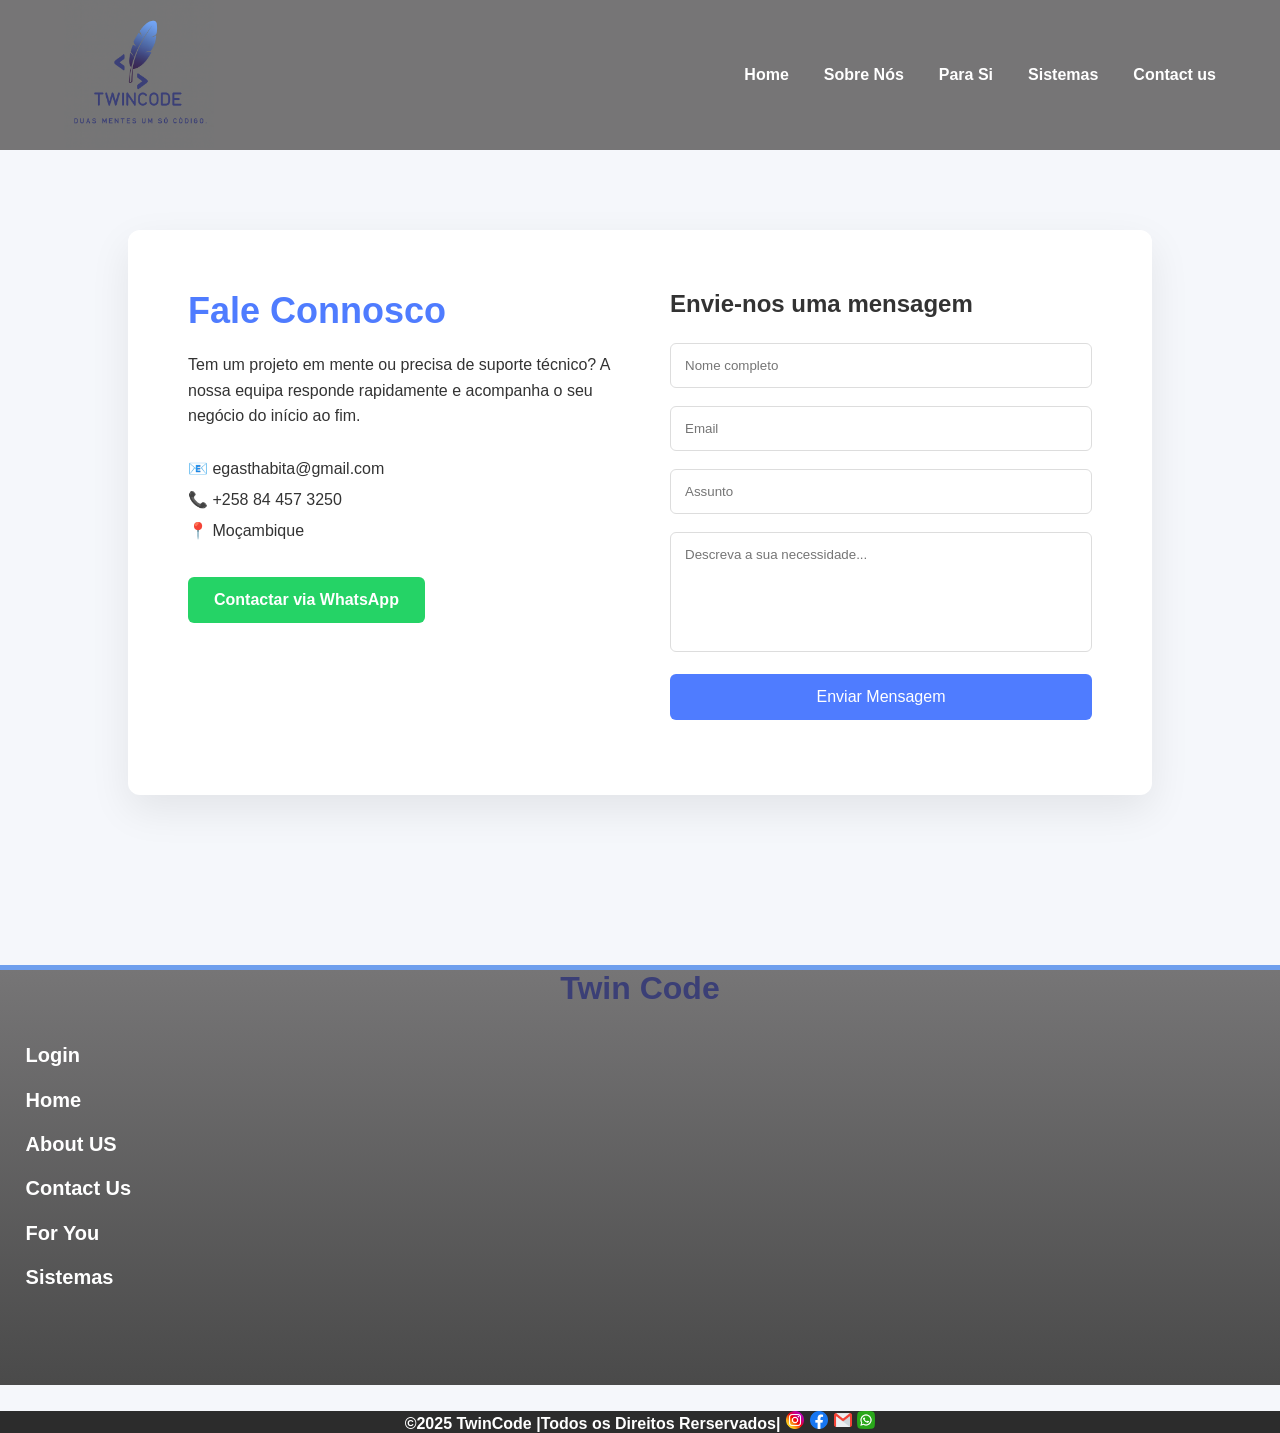
<file: contato.html>
<!doctype html>
<html lang="pt">
  <head>
    <meta charset="UTF-8" />
    <title>TwinCode | Contacto</title>
    <meta name="viewport" content="width=device-width, initial-scale=1.0" />
    <link rel="stylesheet" href="contacto.css" />
    <link rel="stylesheet" href="CSS/Estilo.css" />
    <link rel="stylesheet" href="CSS/Responsiviadade.css" />
  </head>
  <body>
    <nav class="nav_bar">
      <div class="logo">
        <img class="img" src="Logo_twinCode.png" alt="" />
      </div>

      <div class="menu">
        <a href="index.html">Home</a>
        <a href="sobre.html">Sobre Nós</a>
        <a href="foryou.html">Para Si</a>
        <a href="Sistemas.html">Sistemas</a>
        <a id="botao" href="contato.html">Contact us</a>
      </div>
    </nav>

    <section class="contact-section">
      <div class="contact-container">
        <!-- Texto -->
        <div class="contact-info">
          <h1>Fale Connosco</h1>
          <p>
            Tem um projeto em mente ou precisa de suporte técnico? A nossa
            equipa responde rapidamente e acompanha o seu negócio do início ao
            fim.
          </p>

          <div class="contact-details">
            <span>📧 egasthabita@gmail.com</span>
            <span>📞 +258 84 457 3250</span>
            <span>📍 Moçambique</span>
          </div>

          <a
            href="https://wa.me/258844573250"
            target="_blank"
            class="whatsapp-btn"
          >
            Contactar via WhatsApp
          </a>
        </div>

        <!-- Formulário -->
        <form class="contact-form" id="contactForm">
          <h2>Envie-nos uma mensagem</h2>

          <input type="text" placeholder="Nome completo" required />
          <input type="email" placeholder="Email" required />
          <input type="text" placeholder="Assunto" />

          <textarea
            placeholder="Descreva a sua necessidade..."
            required
          ></textarea>

          <button type="submit">Enviar Mensagem</button>
          <p class="form-feedback" id="formFeedback"></p>
        </form>
      </div>
    </section>

    <script>
      document.addEventListener("DOMContentLoaded", function () {
        const form = document.getElementById("contactForm");
        if (!form) return alert("Formulário não encontrado!");

        form.addEventListener("submit", function (e) {
          e.preventDefault(); // evita reload

          const formData = new FormData(form);

          // ALTERA AQUI o caminho do PHP conforme a tua pasta
          fetch("/meu_site/Global_Estudo/Back_end/send.php", {
            method: "POST",
            body: formData,
          })
            .then((res) => res.json())
            .then((data) => {
              if (data.success) {
                alert("Mensagem enviada com sucesso!");
                form.reset();
              } else {
                alert("Erro: " + data.error);
              }
            })
            .catch((err) => {
              console.error(err);
              alert("Erro ao enviar a mensagem");
            });
        });
      });
    </script>
    <footer>
      <h1 class="hh1">Twin Code</h1>
      <div class="min">
        <a class="min2" href="Login.html">Login</a>
        <a class="min2" href="index.html">Home</a>
        <a class="min2" href="sobre.html">About US</a>
        <a class="min2" href="contato.html">Contact Us</a>
        <a class="min2" href="foryou.html">For You</a>
        <a class="min2" href="Sistemas.html">Sistemas</a>
      </div>
     <br><br> <div class="min3">
        <b style="color: white"
          >©2025 TwinCode |Todos os Direitos Rerservados|</b
        >
        <a href="#" class="down"
          ><img style="width: 18px; height: 18px" src="social.png" alt=""
        /></a>
        <a href="#" class="down"
          ><img style="width: 18px; height: 18px" src="facebook.png" alt=""
        /></a>
        <a href="#" class="down"
          ><img style="width: 18px; height: 18px" src="gmail.png" alt=""
        /></a>
        <a href="https://wa.link/6ehvsl" class="down">
          <img style="width: 18px; height: 18px" src="whatsapp.png" alt=""
        /></a>
      </div>
    </footer>
  </body>
</html>
</file>
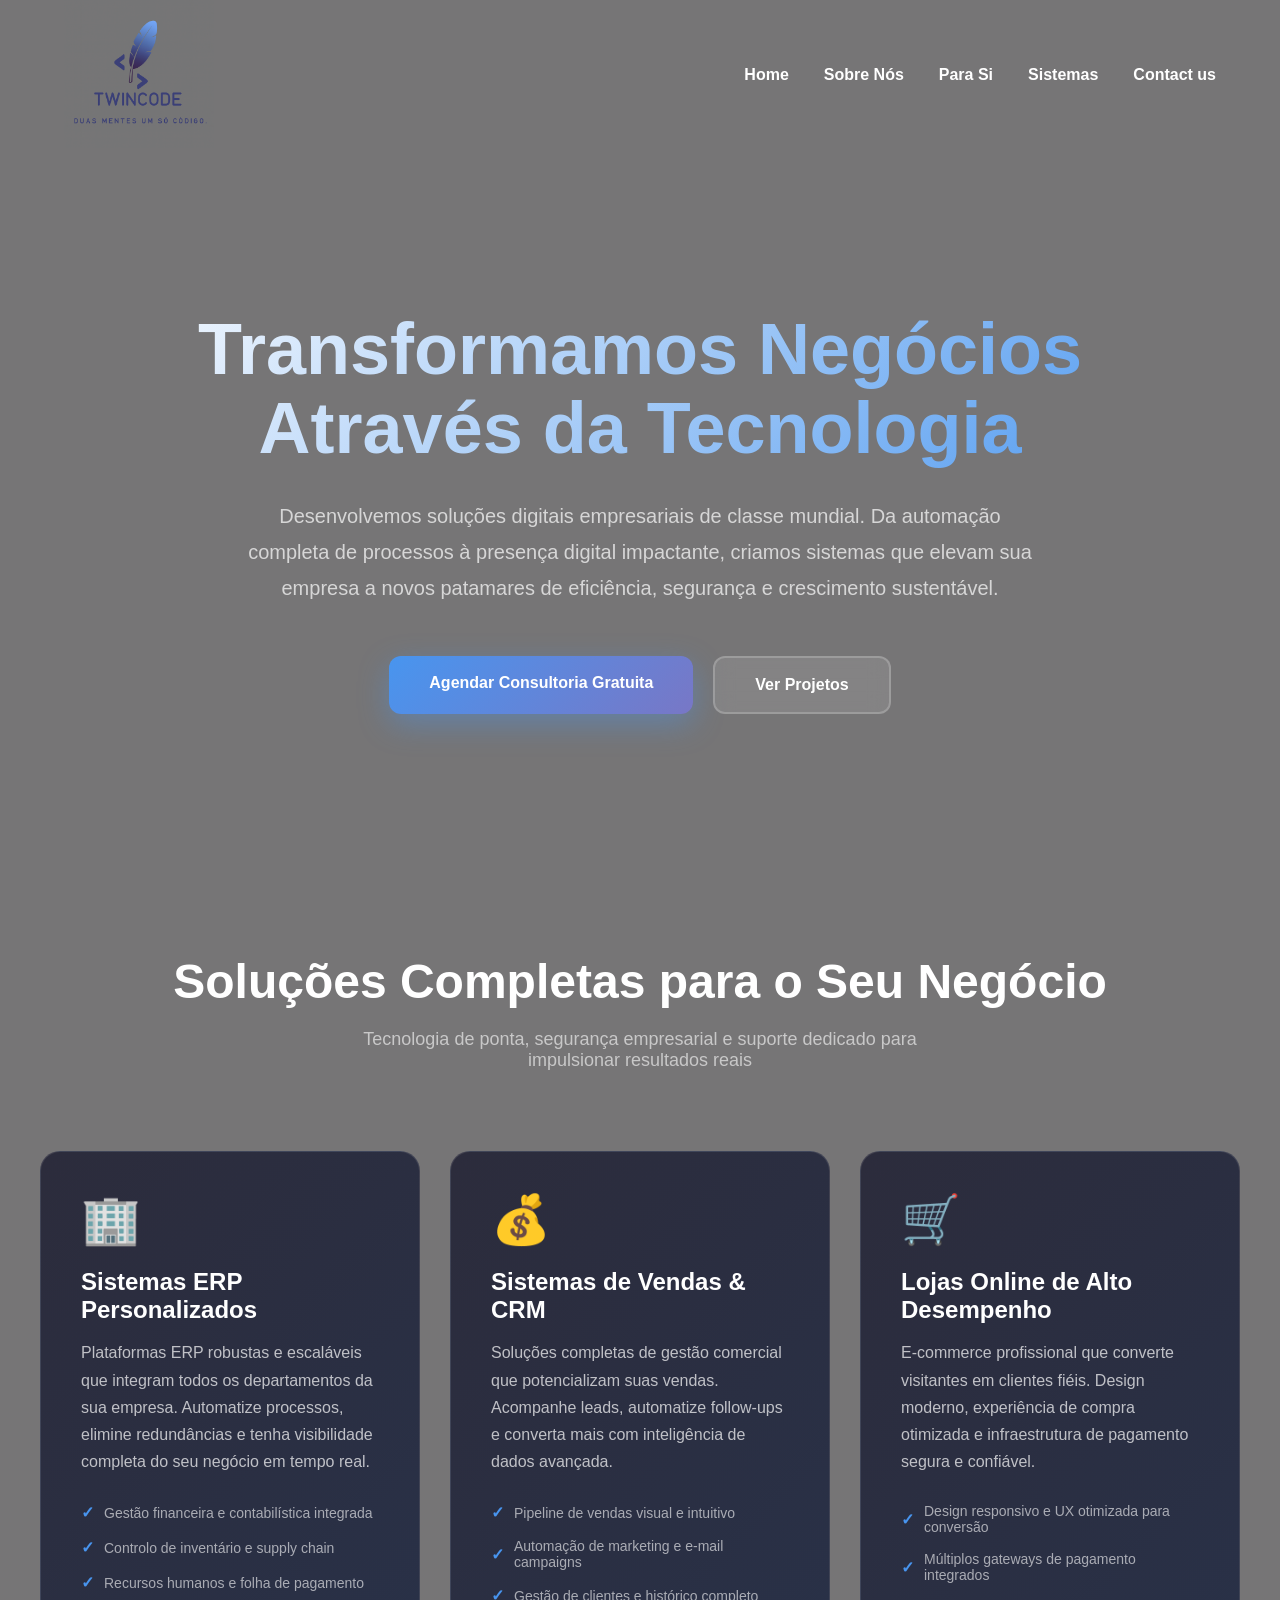
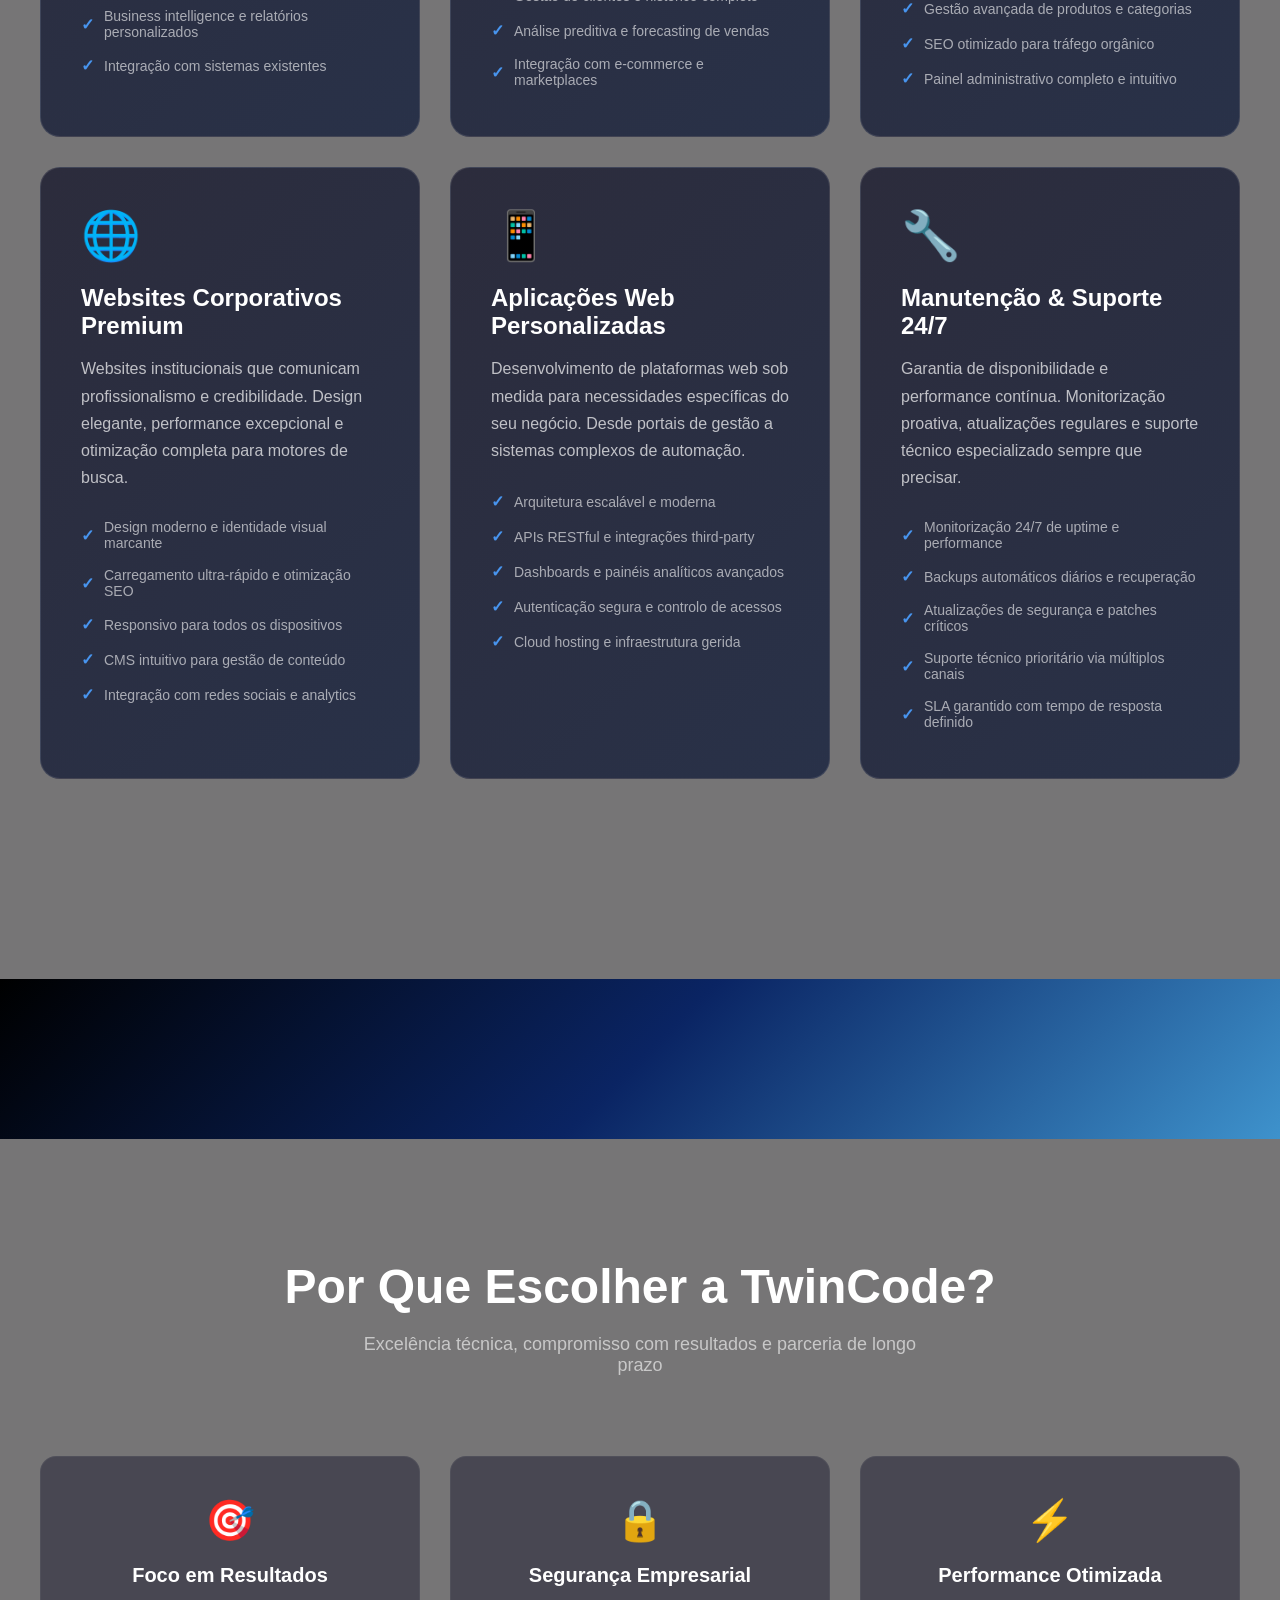
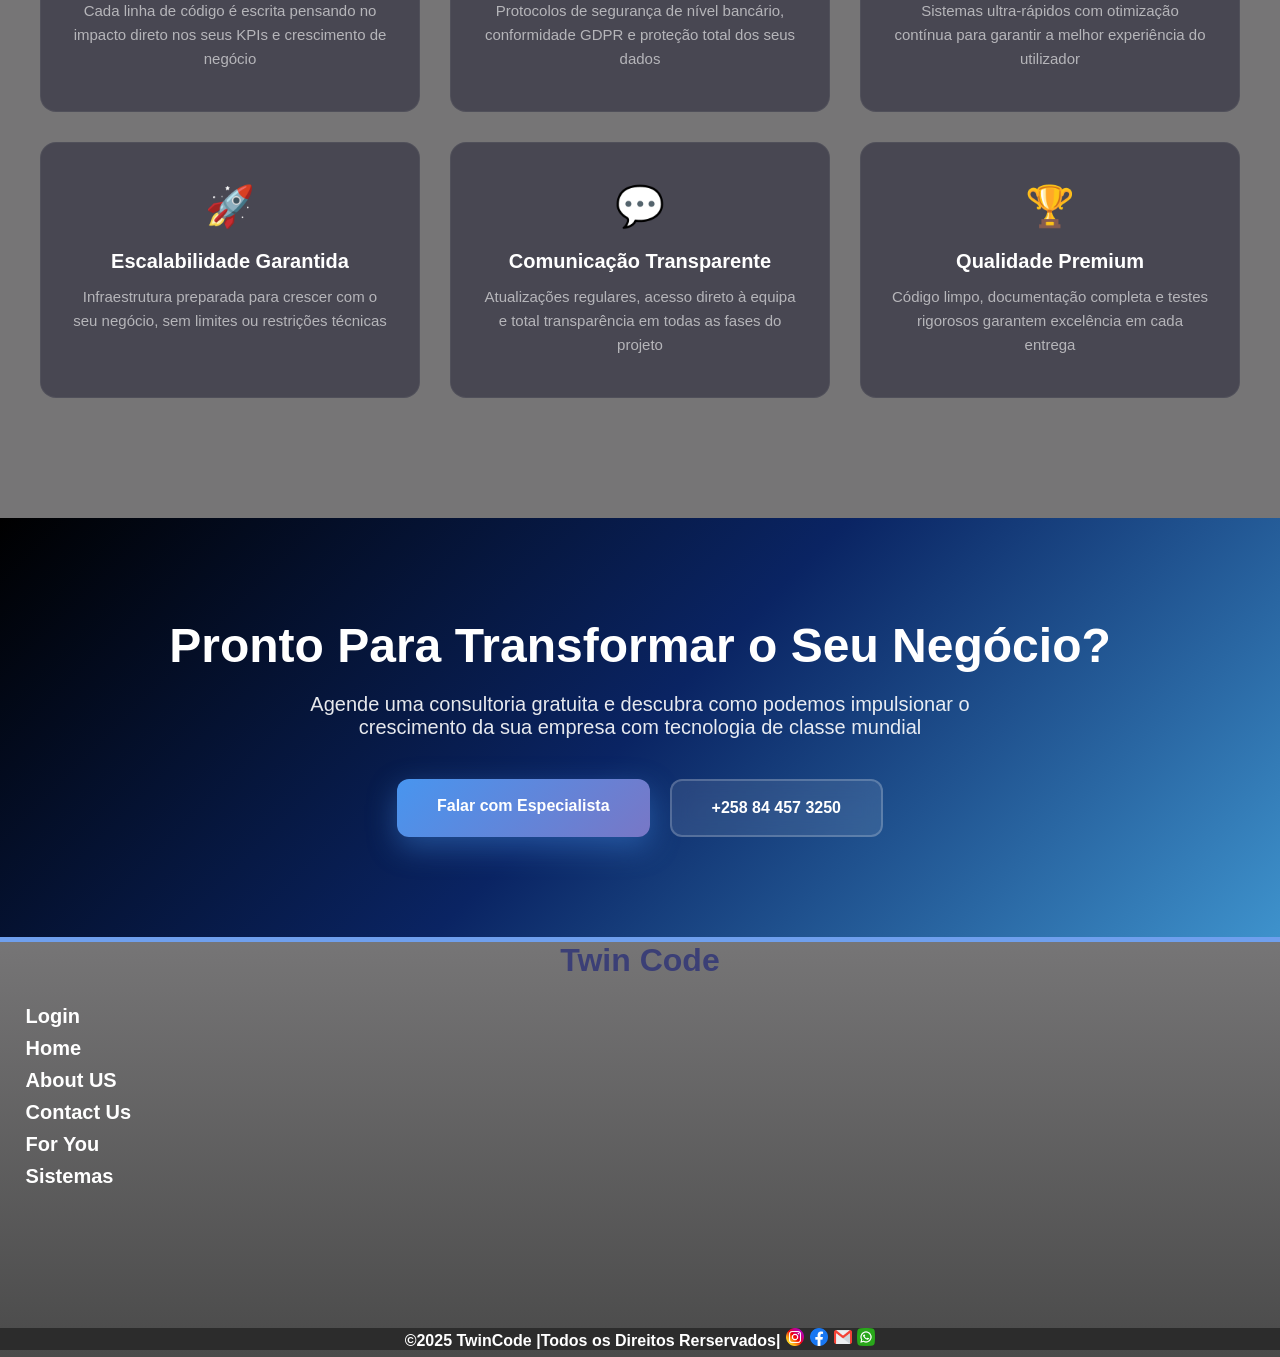
<file: foryou.html>
<!DOCTYPE html>
<html lang="en">
<head>
    <meta charset="UTF-8">
    <meta name="viewport" content="width=device-width, initial-scale=1.0">
     <link rel="stylesheet" href="CSS/Estilo.css" />
    <link rel="stylesheet" href="CSS/Responsiviadade.css" />
    <title>Pagina Oficiel da TwinCode </title>
</head>
<body>
    <nav  class="nav_bar">
        <div class="logo">
             <img  class="img"    src="Logo_twinCode.png"  alt="">
        </div>

        <div class="menu">
            <a href="index.html">Home</a>
            <a href="sobre.html">Sobre Nós</a>
            <a href="foryou.html">Para Si</a>
            <a href="Sistemas.html">Sistemas</a>
            <a  id="botao" href="contato.html">Contact us</a>
        </div>
        
    </nav>




    <section>


     <div id="iv-hero-background">
        <div id="iv-container">
            <header id="iv-header">
                
                </nav>
            </header>


        

            <div id="iv-hero-content">
                
                <h1 id="iv-hero-title">Transformamos Negócios<br>Através da Tecnologia</h1>
                <p id="iv-hero-description">
                    Desenvolvemos soluções digitais empresariais de classe mundial. Da automação completa 
                    de processos à presença digital impactante, criamos sistemas que elevam sua empresa 
                    a novos patamares de eficiência, segurança e crescimento sustentável.
                </p>
                <div id="iv-cta-buttons">
                    <a href="#iv-cta-section" class="iv-btn-primary">Agendar Consultoria Gratuita</a>
                    <a href="#portfolio" class="iv-btn-secondary">Ver Projetos</a>
                </div>
            </div>
        </div>
    </div>

    <section id="iv-services-section">
        <div id="iv-container">
            <div class="iv-section-header">
                <h2 class="iv-section-title" style="color:white;">Soluções Completas para o Seu Negócio</h2>
                <p class="iv-section-subtitle">
                    Tecnologia de ponta, segurança empresarial e suporte dedicado para impulsionar resultados reais
                </p>
            </div>

            <div id="iv-services-grid">
                <div class="iv-service-card">
                    <span class="iv-service-icon">🏢</span>
                    <h3 class="iv-service-title">Sistemas ERP Personalizados</h3>
                    <p class="iv-service-description">
                        Plataformas ERP robustas e escaláveis que integram todos os departamentos da sua empresa. 
                        Automatize processos, elimine redundâncias e tenha visibilidade completa do seu negócio em tempo real.
                    </p>
                    <ul class="iv-service-features">
                        <li>Gestão financeira e contabilística integrada</li>
                        <li>Controlo de inventário e supply chain</li>
                        <li>Recursos humanos e folha de pagamento</li>
                        <li>Business intelligence e relatórios personalizados</li>
                        <li>Integração com sistemas existentes</li>
                    </ul>
                </div>

                <div class="iv-service-card">
                    <span class="iv-service-icon">💰</span>
                    <h3 class="iv-service-title">Sistemas de Vendas & CRM</h3>
                    <p class="iv-service-description">
                        Soluções completas de gestão comercial que potencializam suas vendas. Acompanhe leads, 
                        automatize follow-ups e converta mais com inteligência de dados avançada.
                    </p>
                    <ul class="iv-service-features">
                        <li>Pipeline de vendas visual e intuitivo</li>
                        <li>Automação de marketing e e-mail campaigns</li>
                        <li>Gestão de clientes e histórico completo</li>
                        <li>Análise preditiva e forecasting de vendas</li>
                        <li>Integração com e-commerce e marketplaces</li>
                    </ul>
                </div>

                <div class="iv-service-card">
                    <span class="iv-service-icon">🛒</span>
                    <h3 class="iv-service-title">Lojas Online de Alto Desempenho</h3>
                    <p class="iv-service-description">
                        E-commerce profissional que converte visitantes em clientes fiéis. Design moderno, 
                        experiência de compra otimizada e infraestrutura de pagamento segura e confiável.
                    </p>
                    <ul class="iv-service-features">
                        <li>Design responsivo e UX otimizada para conversão</li>
                        <li>Múltiplos gateways de pagamento integrados</li>
                        <li>Gestão avançada de produtos e categorias</li>
                        <li>SEO otimizado para tráfego orgânico</li>
                        <li>Painel administrativo completo e intuitivo</li>
                    </ul>
                </div>

                <div class="iv-service-card">
                    <span class="iv-service-icon">🌐</span>
                    <h3 class="iv-service-title">Websites Corporativos Premium</h3>
                    <p class="iv-service-description">
                        Websites institucionais que comunicam profissionalismo e credibilidade. Design elegante, 
                        performance excepcional e otimização completa para motores de busca.
                    </p>
                    <ul class="iv-service-features">
                        <li>Design moderno e identidade visual marcante</li>
                        <li>Carregamento ultra-rápido e otimização SEO</li>
                        <li>Responsivo para todos os dispositivos</li>
                        <li>CMS intuitivo para gestão de conteúdo</li>
                        <li>Integração com redes sociais e analytics</li>
                    </ul>
                </div>

                <div class="iv-service-card">
                    <span class="iv-service-icon">📱</span>
                    <h3 class="iv-service-title">Aplicações Web Personalizadas</h3>
                    <p class="iv-service-description">
                        Desenvolvimento de plataformas web sob medida para necessidades específicas do seu negócio. 
                        Desde portais de gestão a sistemas complexos de automação.
                    </p>
                    <ul class="iv-service-features">
                        <li>Arquitetura escalável e moderna</li>
                        <li>APIs RESTful e integrações third-party</li>
                        <li>Dashboards e painéis analíticos avançados</li>
                        <li>Autenticação segura e controlo de acessos</li>
                        <li>Cloud hosting e infraestrutura gerida</li>
                    </ul>
                </div>

                <div class="iv-service-card">
                    <span class="iv-service-icon">🔧</span>
                    <h3 class="iv-service-title">Manutenção & Suporte 24/7</h3>
                    <p class="iv-service-description">
                        Garantia de disponibilidade e performance contínua. Monitorização proativa, atualizações 
                        regulares e suporte técnico especializado sempre que precisar.
                    </p>
                    <ul class="iv-service-features">
                        <li>Monitorização 24/7 de uptime e performance</li>
                        <li>Backups automáticos diários e recuperação</li>
                        <li>Atualizações de segurança e patches críticos</li>
                        <li>Suporte técnico prioritário via múltiplos canais</li>
                        <li>SLA garantido com tempo de resposta definido</li>
                    </ul>
                </div>
            </div>
        </div>
    </section>

    <section id="iv-stats-section">
        
    </section>

    <section id="iv-why-us-section">
        <div id="iv-container">
            <div class="iv-section-header">
                <h2 class="iv-section-title" style="color:white">Por Que Escolher a TwinCode?</h2>
                <p class="iv-section-subtitle">
                    Excelência técnica, compromisso com resultados e parceria de longo prazo
                </p>
            </div>

            <div id="iv-benefits-grid">
                <div class="iv-benefit-card">
                    <div class="iv-benefit-icon">🎯</div>
                    <h3 class="iv-benefit-title">Foco em Resultados</h3>
                    <p class="iv-benefit-text">
                        Cada linha de código é escrita pensando no impacto direto nos seus KPIs e crescimento de negócio
                    </p>
                </div>

                <div class="iv-benefit-card">
                    <div class="iv-benefit-icon">🔒</div>
                    <h3 class="iv-benefit-title">Segurança Empresarial</h3>
                    <p class="iv-benefit-text">
                        Protocolos de segurança de nível bancário, conformidade GDPR e proteção total dos seus dados
                    </p>
                </div>

                <div class="iv-benefit-card">
                    <div class="iv-benefit-icon">⚡</div>
                    <h3 class="iv-benefit-title">Performance Otimizada</h3>
                    <p class="iv-benefit-text">
                        Sistemas ultra-rápidos com otimização contínua para garantir a melhor experiência do utilizador
                    </p>
                </div>

                <div class="iv-benefit-card">
                    <div class="iv-benefit-icon">🚀</div>
                    <h3 class="iv-benefit-title">Escalabilidade Garantida</h3>
                    <p class="iv-benefit-text">
                        Infraestrutura preparada para crescer com o seu negócio, sem limites ou restrições técnicas
                    </p>
                </div>

                <div class="iv-benefit-card">
                    <div class="iv-benefit-icon">💬</div>
                    <h3 class="iv-benefit-title">Comunicação Transparente</h3>
                    <p class="iv-benefit-text">
                        Atualizações regulares, acesso direto à equipa e total transparência em todas as fases do projeto
                    </p>
                </div>

                <div class="iv-benefit-card">
                    <div class="iv-benefit-icon">🏆</div>
                    <h3 class="iv-benefit-title">Qualidade Premium</h3>
                    <p class="iv-benefit-text">
                        Código limpo, documentação completa e testes rigorosos garantem excelência em cada entrega
                    </p>
                </div>
            </div>
        </div>
    </section>


 <section id="iv-cta-section">
        <div id="iv-container">
            <h2 id="iv-cta-title">Pronto Para Transformar o Seu Negócio?</h2>
            <p id="iv-cta-text">
                Agende uma consultoria gratuita e descubra como podemos impulsionar o crescimento 
                da sua empresa com tecnologia de classe mundial
            </p>
            <div id="iv-cta-buttons">
                <a href="mailto:contato@twincode.com" class="iv-btn-primary">Falar com Especialista</a>
                <a href="tel:+258844573250" class="iv-btn-secondary">+258 84 457 3250</a>
            </div>
        </div>
    </section>




    </section>


    <footer class="footer">
       <h1 class="hh1">Twin Code</h1>
        <div class="min">
           <a class="min2" href="Login.html">Login</a> 
            <a class="min2" href="index.html">Home</a>
            <a class="min2" href="sobre.html">About US</a>
            <a class="min2" href="contato.html">Contact Us</a>
            <a class="min2" href="foryou.html">For You</a>
            <a class="min2" href="Sistemas.html">Sistemas</a>
        </div>
        <br><br><br><div class="min3">
              <b style="color: white;">©2025 TwinCode  |Todos os Direitos Rerservados|</b>
              <a href="#" class="down"><img  style="width: 18px;height: 18px;"  src="social.png" alt=""></a>
             <a href="#" class="down"><img  style="width: 18px;height: 18px;"  src="facebook.png" alt=""></a> 
             <a href="#" class="down"><img  style="width: 18px;height: 18px;"  src="gmail.png"  alt=""></a> 
          <a href="https://wa.link/6ehvsl"  class="down"> <img  style="width: 18px;height: 18px;"  src="whatsapp.png" alt=""></a>
        </div>
    </footer>
</body>
</html>
</file>
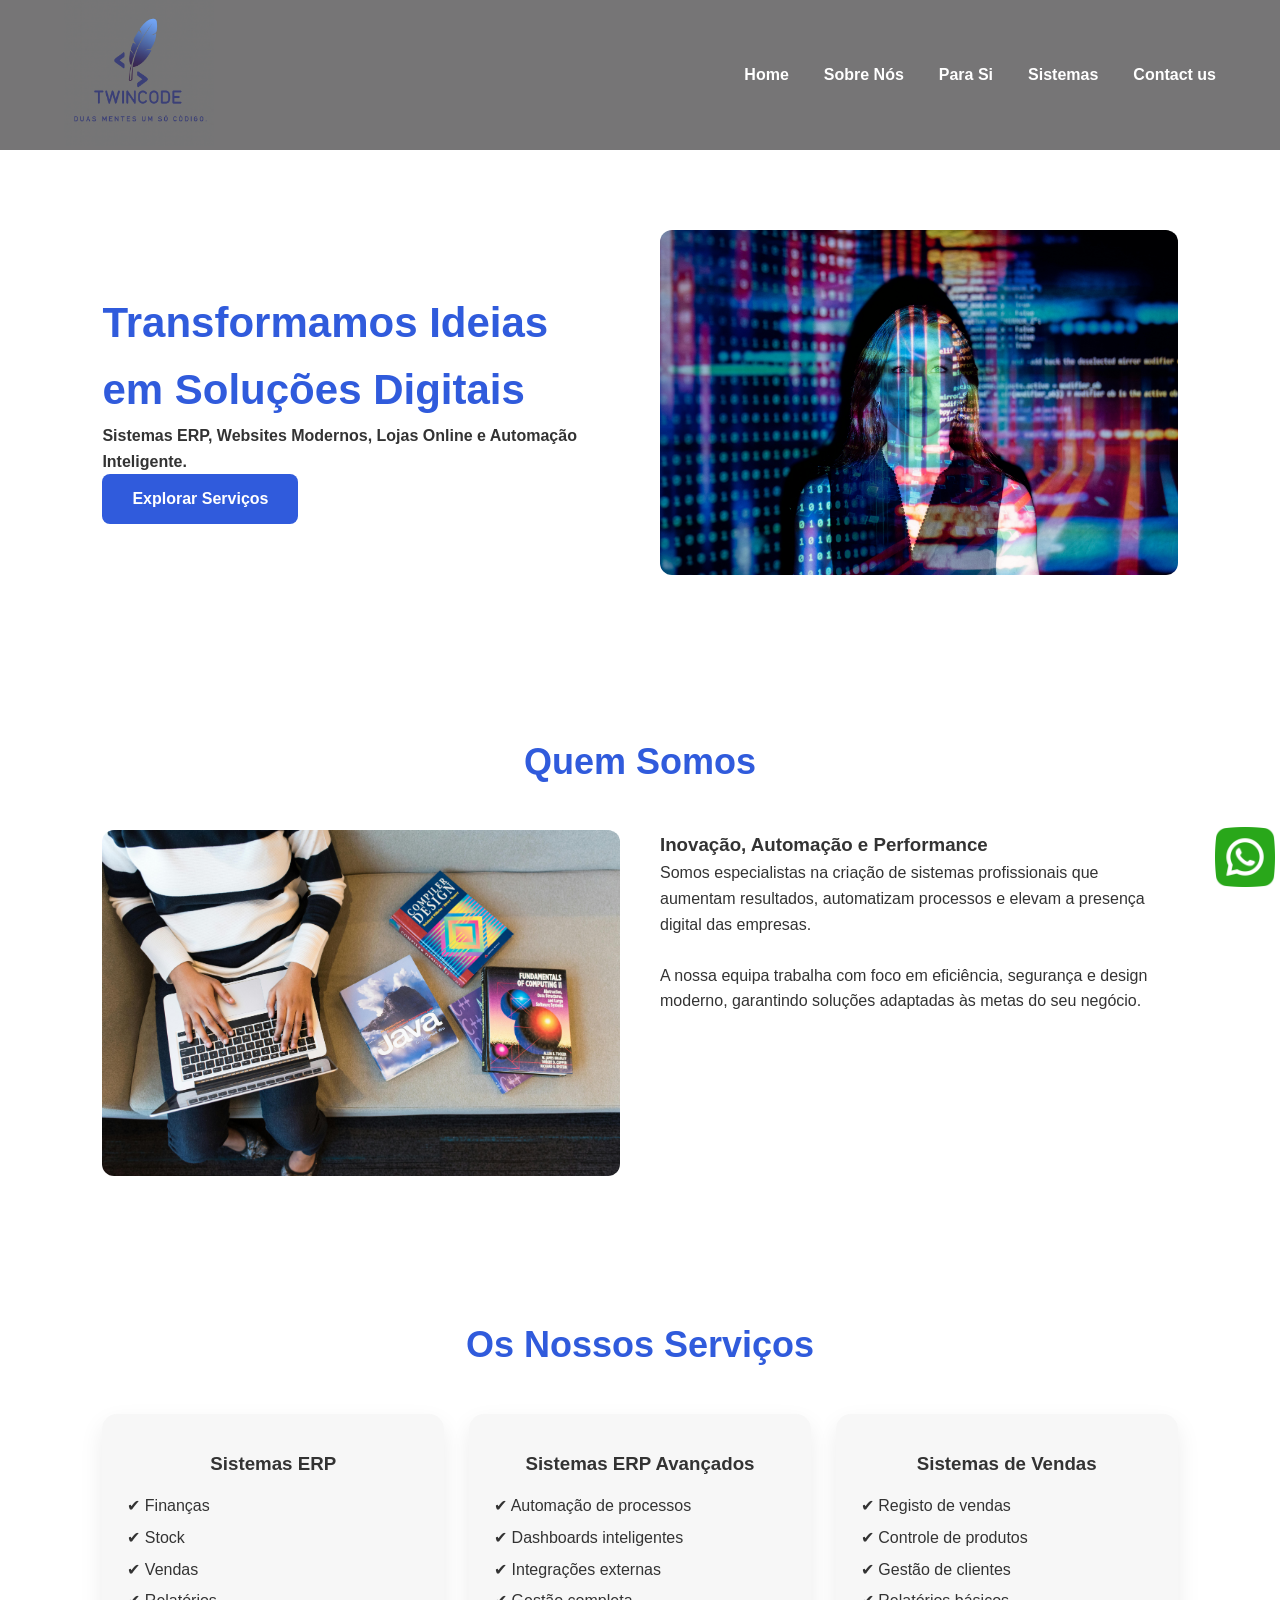
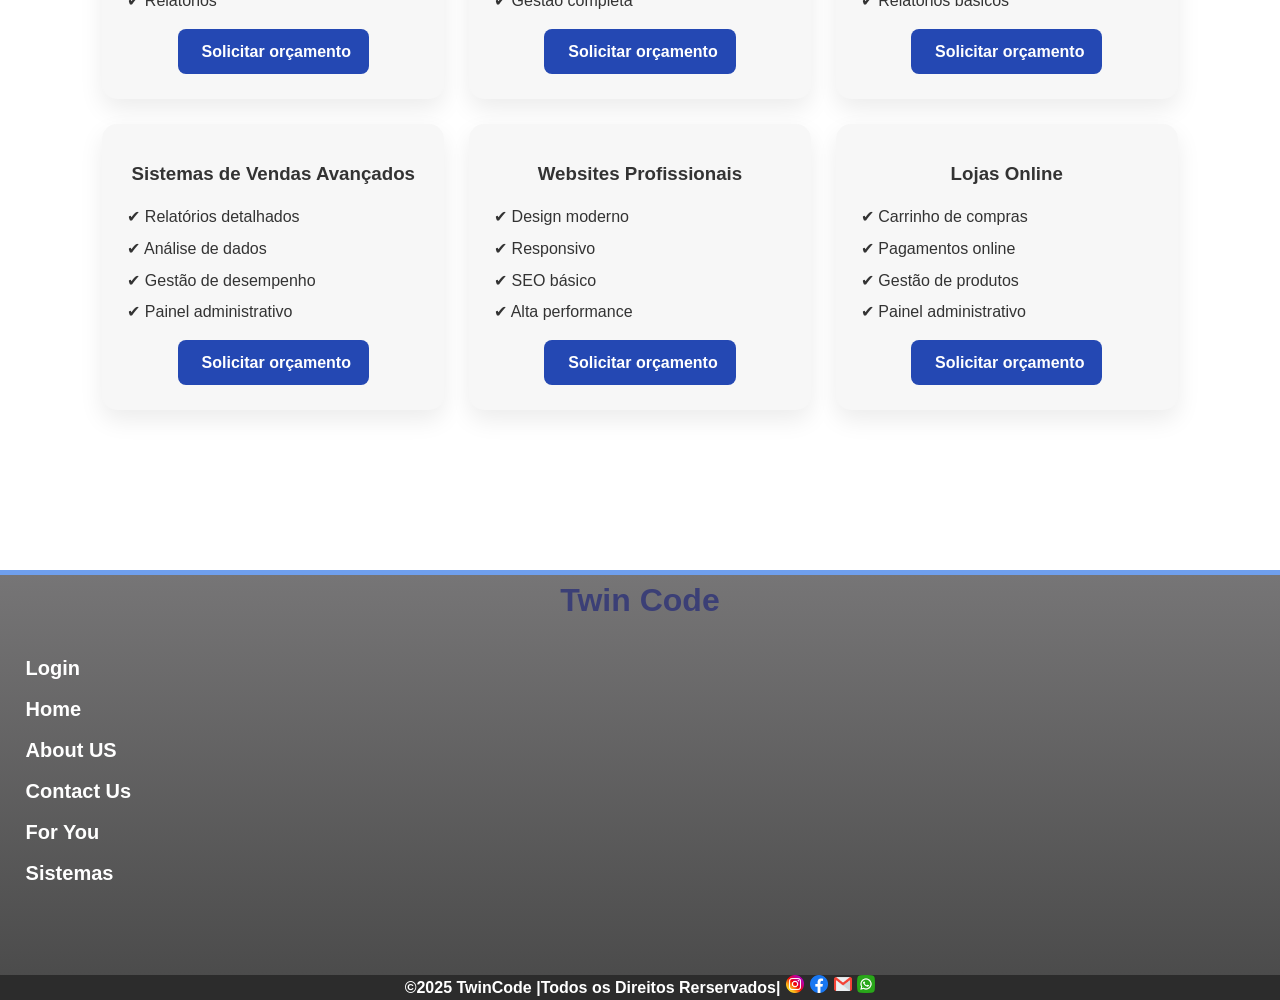
<file: sobre.html>
<!doctype html>
<html lang="pt">
  <head>
    <meta charset="UTF-8" />
    <meta name="viewport" content="width=device-width, initial-scale=1.0" />
    <title>TwinCode | Serviços Digitais</title>
    <link rel="stylesheet" href="sobre.css" />
    <link rel="stylesheet" href="CSS/Estilo.css" />
    <link rel="stylesheet" href="CSS/Responsiviadade.css" />
  </head>

  <body>
    <nav class="nav_bar">
      <div class="logo">
        <img class="img" src="Logo_twinCode.png"  alt="" />
      </div>

      <div class="menu">
        <a href="index.html">Home</a>
        <a href="sobre.html">Sobre Nós</a>
        <a href="foryou.html">Para Si</a>
        <a href="Sistemas.html">Sistemas</a>
        <a id="botao" href="contato.html">Contact us</a>
      </div>
    </nav>

    <section class="hero fade-in">
      <div class="hero-content">
        <h1 class="hero-title slide-up">
          Transformamos Ideias em Soluções Digitais
        </h1>
        <h4>
          Sistemas ERP, Websites Modernos, Lojas Online e Automação Inteligente.
        </h4>
        <a href="#servicos" class="button slide-up">Explorar Serviços</a>
      </div>

      <div class="hero-image fade-in">
        <img
          src="pexels-tecnologia e inovacao.png"
          alt="Tecnologia e Inovação"
        />
      </div>
    </section>

    <section class="section" id="sobre">
      <h2 class="section-title">Quem Somos</h2>

      <div class="grid-2">
        <img src="quem-somos.png" class="fade-in" />
        <div class="fade-in">
          <h3>Inovação, Automação e Performance</h3>
          <p>
            Somos especialistas na criação de sistemas profissionais que
            aumentam resultados, automatizam processos e elevam a presença
            digital das empresas.
          </p>
          <br />
          <p>
            A nossa equipa trabalha com foco em eficiência, segurança e design
            moderno, garantindo soluções adaptadas às metas do seu negócio.
          </p>
        </div>
      </div>
    </section>

    <section class="section" id="servicos">
      <h2 class="section-title">Os Nossos Serviços</h2>

      <div class="cards-container">
        <!-- ERP CARD ORIGINAL -->
        <div class="card">
          <div class="card-icon"><i class="fas fa-building"></i></div>
          <h3>Sistemas ERP</h3>
          <ul>
            <li>✔ Finanças</li>
            <li>✔ Stock</li>
            <li>✔ Vendas</li>
            <li>✔ Relatórios</li>
          </ul>
          <a
            class="whatsapp-btn"
            href="https://wa.me/258844573250?text=Olá,%20tenho%20interesse%20neste%20serviço"
            target="_blank"
          >
            <i class="fab fa-whatsapp"></i> Solicitar orçamento
          </a>
        </div>
        <div class="card">
          <div class="card-icon"><i class="fas fa-building"></i></div>
          <h3>Sistemas ERP Avançados</h3>
          <ul>
            <li>✔ Automação de processos</li>
            <li>✔ Dashboards inteligentes</li>
            <li>✔ Integrações externas</li>
            <li>✔ Gestão completa</li>
          </ul>
          <a
            class="whatsapp-btn"
            href="https://wa.me/258000000000?text=Olá,%20tenho%20interesse%20neste%20serviço"
            target="_blank"
          >
            <i class="fab fa-whatsapp"></i> Solicitar orçamento
          </a>
        </div>
        <div class="card">
          <div class="card-icon"><i class="fas fa-cash-register"></i></div>
          <h3>Sistemas de Vendas</h3>
          <ul>
            <li>✔ Registo de vendas</li>
            <li>✔ Controle de produtos</li>
            <li>✔ Gestão de clientes</li>
            <li>✔ Relatórios básicos</li>
          </ul>
          <a
            class="whatsapp-btn"
            href="https://wa.me/258000000000?text=Olá,%20tenho%20interesse%20neste%20serviço"
            target="_blank"
          >
            <i class="fab fa-whatsapp"></i> Solicitar orçamento
          </a>
        </div>
        <div class="card">
          <div class="card-icon"><i class="fas fa-chart-line"></i></div>
          <h3>Sistemas de Vendas Avançados</h3>
          <ul>
            <li>✔ Relatórios detalhados</li>
            <li>✔ Análise de dados</li>
            <li>✔ Gestão de desempenho</li>
            <li>✔ Painel administrativo</li>
          </ul>
          <a
            class="whatsapp-btn"
            href="https://wa.me/258000000000?text=Olá,%20tenho%20interesse%20neste%20serviço"
            target="_blank"
          >
            <i class="fab fa-whatsapp"></i> Solicitar orçamento
          </a>
        </div>
        <div class="card">
          <div class="card-icon"><i class="fas fa-globe"></i></div>
          <h3>Websites Profissionais</h3>
          <ul>
            <li>✔ Design moderno</li>
            <li>✔ Responsivo</li>
            <li>✔ SEO básico</li>
            <li>✔ Alta performance</li>
          </ul>
          <a
            class="whatsapp-btn"
            href="https://wa.me/258000000000?text=Olá,%20tenho%20interesse%20neste%20serviço"
            target="_blank"
          >
            <i class="fab fa-whatsapp"></i> Solicitar orçamento
          </a>
        </div>
        <div class="card">
          <div class="card-icon"><i class="fas fa-shopping-cart"></i></div>
          <h3>Lojas Online</h3>
          <ul>
            <li>✔ Carrinho de compras</li>
            <li>✔ Pagamentos online</li>
            <li>✔ Gestão de produtos</li>
            <li>✔ Painel administrativo</li>
          </ul>
          <a
            class="whatsapp-btn"
            href="https://wa.me/258000000000?text=Olá,%20tenho%20interesse%20neste%20serviço"
            target="_blank"
          >
            <i class="fab fa-whatsapp"></i> Solicitar orçamento
          </a>
        </div>
      </div>
    </section>

    <footer>
      <h1 class="hh1">Twin Code</h1>
      <div class="min">
        <a class="min2" href="Login.html">Login</a>
        <a class="min2" href="index.html">Home</a>
        <a class="min2" href="sobre.html">About US</a>
        <a class="min2" href="contato.html">Contact Us</a>
        <a class="min2" href="foryou.html">For You</a>
        <a class="min2" href="Sistemas.html">Sistemas</a>
      </div>
      <div class="min3">
        <b style="color: white"
          >©2025 TwinCode |Todos os Direitos Rerservados|</b
        >
        <a href="#" class="down"
          ><img style="width: 18px; height: 18px" src="social.png" alt=""
        /></a>
        <a href="#" class="down"
          ><img style="width: 18px; height: 18px" src="facebook.png" alt=""
        /></a>
        <a href="#" class="down"
          ><img style="width: 18px; height: 18px" src="gmail.png" alt=""
        /></a>
        <a href="https://wa.link/6ehvsl" class="down">
          <img style="width: 18px; height: 18px" src="whatsapp.png" alt=""
        /></a>
      </div>
    </footer>
    <a class="whats" href="https://wa.link/6ehvsl"
      ><img style="width: 60px; height: 60px" src="whatsapp.png" alt=""
    /></a>
  </body>
</html>
</file>
<file: contacto.css>
* {
  margin: 0;
  padding: 0;
  box-sizing: border-box;
  font-family: 'Segoe UI', sans-serif;
}
.header {
  display: flex;                       /* Flex para alinhar logo e menu */
  align-items: center;                 /* Centraliza verticalmente */
  justify-content: space-between;      /* Logo à esquerda, menu à direita */
  height: 150px;
  padding: 0 5%;                       /* Espaçamento horizontal */
  max-width: 1300px;
  margin: auto;
  background: rgba(118,117,118,1);
}

/* LOGO */
.header-logo img {
  width: 24%;                        /* Ajuste o tamanho como quiser */
  height: auto;
  display: block;
  object-fit: contain;
}

/* MENU CONTAINER */
.header-container {
  display: flex;
  justify-content: flex-end;           /* Menu à direita */
  align-items: center;                 /* Centraliza verticalmente */
}

/* MENU ITENS */
.nav-menu {
  display: flex;
  gap: 35px;                           /* Espaçamento entre links */
  list-style: none;
  margin: 0;
  padding: 0;
}

.nav-menu a {
  text-decoration: none;
  color: #fff;
  font-weight: bold;
  padding: 5px 0;
  transition: all 0.3s ease;
}

.nav-menu a:hover {
  color: rgba(60,64,120);
  border-top: 4px solid rgba(60,64,120);
}

body {
  background: #f5f7fb;
  color: #333;
}

.contact-section {
  padding: 80px 10%;
}

.contact-container {
  display: grid;
  grid-template-columns: 1fr 1fr;
  gap: 60px;
  background: #fff;
  padding: 60px;
  border-radius: 12px;
  box-shadow: 0 15px 40px rgba(0,0,0,0.08);
}
.contact-container {
  animation: fadeUp 1.2s ease forwards;
}

@keyframes fadeUp {
  from {
    opacity: 0;
    transform: translateY(40px);
  }
  to {
    opacity: 1;
    transform: translateY(0);
  }
}

.contact-info h1 {
  animation: glow 2.5s infinite alternate;
}

@keyframes glow {
  from {
    text-shadow: 0 0 5px rgba(79,124,255,0.4);
  }
  to {
    text-shadow: 0 0 15px rgba(79,124,255,0.9);
  }
}

.contact-form input:focus,
.contact-form textarea:focus {
  border-color: #4f7cff;
  box-shadow: 0 0 12px rgba(79,124,255,0.3);
  transition: 0.3s;
}

.contact-form button {
  position: relative;
  overflow: hidden;
}

.contact-form button::after {
  content: "";
  position: absolute;
  top: 0;
  left: -100%;
  width: 100%;
  height: 100%;
  background: linear-gradient(
    120deg,
    transparent,
    rgba(255,255,255,0.4),
    transparent
  );
  transition: 0.6s;
}

.contact-form button:hover::after {
  left: 100%;
}

/* Info */
.contact-info h1 {
  font-size: 36px;
  color: #4f7cff;
  margin-bottom: 20px;
}

.contact-info p {
  line-height: 1.6;
  margin-bottom: 30px;
}

.contact-details span {
  display: block;
  margin-bottom: 12px;
  font-weight: 500;
}

.whatsapp-btn {
  display: inline-block;
  margin-top: 25px;
  background: #25d366;
  color: #fff;
  padding: 14px 26px;
  border-radius: 6px;
  text-decoration: none;
  font-weight: 600;
  transition: 0.3s;
}

.whatsapp-btn:hover {
  background: #1ebe5d;
}

/* Form */
.contact-form h2 {
  margin-bottom: 25px;
  color: #333;
}

.contact-form input,
.contact-form textarea {
  width: 100%;
  padding: 14px;
  margin-bottom: 18px;
  border: 1px solid #ddd;
  border-radius: 6px;
  outline: none;
}

.contact-form textarea {
  height: 120px;
  resize: none;
}

.contact-form button {
  width: 100%;
  background: #4f7cff;
  color: #fff;
  padding: 14px;
  border: none;
  border-radius: 6px;
  font-size: 16px;
  cursor: pointer;
  transition: 0.3s;
}

.contact-form button:hover {
  background: #3a63e0;
}

.form-feedback {
  margin-top: 15px;
  font-weight: 600;
}
footer {
  margin-top: 100px;
    height: 360px;
    background-image:linear-gradient(180deg, rgba(118, 117, 118), rgb(74, 74, 74)) ;
    text-align: center;
    border-top: 5px solid rgba(111, 159, 237);
}
.whats{
    position: fixed;
    bottom: 5px;
    right: 5px;
    color:white;
}
.whats:hover{
    color: rgb(213,102,63);
}
.min{
    display: flex;
    flex-flow: column;
    justify-content: left;
    align-items: left;
    text-align: left;
    margin-top:0;
    padding: 2%;
}
.min2{
    text-decoration: none;
    color:white;
    font-size: 20px ;
    margin-top: 1%;
    font-family: "Roboto", sans-serif;
    font-weight: bold;
    font-style: normal;
}
.min2:hover{
    color: rgba(59, 63, 118);
}
.min3{
    margin-top: 4%;
    background: rgb(44, 44, 44);
}
.down{
    margin-left: 0.1%;
}
.down:hover{
    color: rgba(59, 63, 118);
}
.hh1{
    font-family: "Roboto", sans-serif;
    font-weight: bold;
    font-style: normal;
    color: rgba(59, 63, 118);
}

/* Responsivo */
@media (max-width: 900px) {
  .contact-container {
    grid-template-columns: 1fr;
  }
}
</file>
<file: CSS/Estilo.css>
* {
  margin: 0;
  padding: 0;
  box-sizing: border-box;
  font-family: "Segoe UI", sans-serif;
  max-width: 100%;
}
.img{
  width: 22%;
}

.nav_bar {
  display: flex; /* Flex para alinhar logo e menu */
  align-items: center; /* Centraliza verticalmente */
  justify-content: space-between; /* Logo à esquerda, menu à direita */
  height: 150px;
  padding: 0 5%; /* Espaçamento horizontal */
  max-width: 1300px;
  margin: auto;
  background: rgba(118, 117, 118, 1);
}
.logo {
  flex: 20%;
  text-align: left;
  margin-left: 0%;
}

.menu {
  display: flex;
  gap: 35px; /* Espaçamento entre links */
  list-style: none;
  margin: 0;
  padding: 0;
  justify-content: flex-end; /* Menu à direita */
  align-items: center; /* Centraliza verticalmente */
}

.menu a {
  text-decoration: none;
  color: #fff;
  font-weight: bold;
  padding: 5px 0;
  transition: all 0.3s ease;
}
.menu a:hover {
  color: rgba(60, 64, 120);
  border-top: 4px solid rgba(60, 64, 120);
}
footer {
  margin-top: 7%;
  height: 420px;
  background-image: linear-gradient(
    180deg,
    rgba(118, 117, 118),
    rgb(74, 74, 74)
  );
  text-align: center;
  border-top: 5px solid rgba(111, 159, 237);
  color: white;
}
.footer {
  margin-top: 0%;
  height: 420px;
  background-image: linear-gradient(
    180deg,
    rgba(118, 117, 118),
    rgb(74, 74, 74)
  );
  text-align: center;
  border-top: 5px solid rgba(111, 159, 237);
  color: white;
}
.whats {
  position: fixed;
  bottom: 5px;
  right: 5px;
  color: white;
}
.whats:hover {
  color: rgb(213, 102, 63);
}
.min {
  display: flex;
  flex-flow: column;
  justify-content: left;
  align-items: left;
  text-align: left;
  padding: 2%;
}
.min2 {
  text-decoration: none;
  color: white;
  font-size: 20px;
  font-family: "Roboto", sans-serif;
  font-weight: bold;
  margin-bottom: 9px;
  font-style: normal;
}
.min2:hover {
  color: rgba(59, 63, 118);
}
.min3 {
  margin-top: 4%;
  background: rgb(44, 44, 44);
}
.down {
  margin-left: 0.1%;
}
.down:hover {
  color: rgba(59, 63, 118);
}
.hh1 {
  font-family: "Roboto", sans-serif;
  font-weight: bold;
  font-style: normal;
  color: rgba(59, 63, 118);
}
.headline {
  flex: 30%;
  margin-left: 10%;
  /*border: 1px solid black;*/
}
.headline h1 {
  font-weight: 900;
  font-size: 25px;
  color: rgba(111, 159, 237);
  padding: 0;
  margin-top: 5%;
}
.png01 {
  width: 80%;
}
.png {
  width: 1%;
  margin-right: 10%;
  flex: 70%;
  /*border:1px solid red;*/
  text-align: center;
}
.headline h4 {
  color: gray;
  text-align: left;
}
.btn {
  display: inline-block;
  /* background:rgb(213,102,63); */
  text-decoration: none;
  padding: 20px;
  color: white;
  text-transform: uppercase;
  border-radius: 5px;
}
.btn:hover {
  background: rgb(33, 45, 72);
}
.header {
  margin-top: 3%;
  display: flex;
  justify-content: space-between;
  align-items: center;
  margin-bottom: 20px;
}
.btn_sistema {
  color: white;
  text-decoration: none;
  border: 5px solid rgba(111, 159, 237);
  border-radius: 5px;
  background: rgba(111, 159, 237);
  padding: 10px;
}
.btn_sistema:hover {
  background: rgba(58, 63, 119);
  border: rgba(58, 63, 119);
  padding: 12px;
}
.h2section {
  text-align: center;
  margin-top: 1%;
  color: rgba(111, 159, 237);
}
.service-list {
  margin-top: 2%;
  display: grid;
  text-align: center;
  grid-template-columns: repeat(auto-fit, minmax(280px, 1fr));
  gap: 30px;
}

.service {
  margin: 0;
  height: 490px;
  background: rgba(255, 255, 255, 0.1);
  padding: 0;
  border-radius: 5px;
  box-shadow: 0 4px 12px rgba(0, 0, 0, 0.3);
  transition: 0.3s;
}

.service:hover {
  transform: translateY(-10px);
  background: rgba(255, 255, 255, 0.2);
}
.butaoLINK {
  text-decoration: none;
  color: white;
  background: rgba(111, 159, 237);
  border: 5px solid rgba(111, 159, 237);
  border-radius: 8px;
}
.butaoLINK:hover {
  padding: 5px;
}
.cta-home {
  text-align: center;
  padding: 90px 20px;
  background: linear-gradient(135deg, #007bff, #0a2747);
  color: #fff;
  position: relative;
  z-index: 2;
}

.cta-home h2 {
  font-size: 2rem;
  margin-bottom: 15px;
}

.cta-home p {
  margin-bottom: 20px;
  font-size: 1.1rem;
}

.cta-home .btn {
  display: inline-block;
  background: #fff;
  color: #007bff;
  padding: 14px 30px;
  border-radius: 8px;
  text-decoration: none;
  font-weight: bold;
  transition: 0.3s;
}

.cta-home .btn:hover {
  display: inline-block;
  margin: 0;
  background: #0056b3;
  color: #fff;
}
.backForyou {
  width: 100%;
  height: 160px;
  background-image: url(../black-businessman-happy-expression.jpg);
  background-size: cover;
  background-position: center;
  background-repeat: no-repeat;
  transition: background-image 4s ease-in-out;
}
#iv-hero-background {
  position: relative;
  background: rgba(118, 117, 118);
  overflow: hidden;
}

#iv-hero-background::before {
  content: "";
  position: absolute;
  top: 0;
  left: 0;
  right: 0;
  bottom: 0;
  background: rgba(118, 117, 118);
  animation: iv-pulse 8s ease-in-out infinite;
}

@keyframes iv-pulse {
  0%,
  100% {
    opacity: 0.5;
  }
  50% {
    opacity: 0.8;
  }
}

#iv-container {
  max-width: 1400px;
  margin: 0 auto;
  padding: 0 40px;
  position: relative;
  z-index: 1;
}

#iv-header {
  padding: 30px 0;
  display: flex;
  justify-content: space-between;
  align-items: center;
}

#iv-logo {
  font-size: 32px;
  font-weight: 800;
  background: linear-gradient(135deg, #4895ef 0%, #7877c6 100%);
  -webkit-background-clip: text;
  -webkit-text-fill-color: transparent;
  background-clip: text;
  letter-spacing: -1px;
}

#iv-nav-links {
  display: flex;
  gap: 35px;
}

#iv-nav-links a {
  color: rgba(255, 255, 255, 0.8);
  text-decoration: none;
  font-weight: 500;
  transition: color 0.3s ease;
  font-size: 15px;
}

#iv-nav-links a:hover {
  color: #4895ef;
}

#iv-hero-content {
  padding: 100px 0 120px;
  text-align: center;
}

#iv-hero-subtitle {
  font-size: 16px;
  color: #4895ef;
  font-weight: 600;
  letter-spacing: 2px;
  text-transform: uppercase;
  margin-bottom: 20px;
  animation: iv-fadeInDown 1s ease-out;
}

@keyframes iv-fadeInDown {
  from {
    opacity: 0;
    transform: translateY(-20px);
  }
  to {
    opacity: 1;
    transform: translateY(0);
  }
}

#iv-hero-title {
  font-size: 72px;
  font-weight: 900;
  line-height: 1.1;
  margin-bottom: 30px;
  background: linear-gradient(135deg, #ffffff 0%, #4895ef 100%);
  -webkit-background-clip: text;
  -webkit-text-fill-color: transparent;
  background-clip: text;
  animation: iv-fadeInUp 1s ease-out 0.2s both;
}

@keyframes iv-fadeInUp {
  from {
    opacity: 0;
    transform: translateY(30px);
  }
  to {
    opacity: 1;
    transform: translateY(0);
  }
}

#iv-hero-description {
  font-size: 20px;
  color: rgba(255, 255, 255, 0.7);
  max-width: 800px;
  margin: 0 auto 50px;
  line-height: 1.8;
  animation: iv-fadeInUp 1s ease-out 0.4s both;
}

#iv-cta-buttons {
  display: flex;
  gap: 20px;
  justify-content: center;
  animation: iv-fadeInUp 1s ease-out 0.6s both;
}

.iv-btn-primary,
.iv-btn-secondary {
  padding: 18px 40px;
  font-size: 16px;
  font-weight: 600;
  border-radius: 12px;
  text-decoration: none;
  transition: all 0.3s ease;
  display: inline-block;
}

.iv-btn-primary {
  background: linear-gradient(135deg, #4895ef 0%, #7877c6 100%);
  color: white;
  box-shadow: 0 10px 30px rgba(72, 149, 239, 0.4);
}

.iv-btn-primary:hover {
  transform: translateY(-3px);
  box-shadow: 0 15px 40px rgba(72, 149, 239, 0.6);
}

.iv-btn-secondary {
  background: rgba(255, 255, 255, 0.1);
  color: white;
  border: 2px solid rgba(255, 255, 255, 0.2);
  backdrop-filter: blur(10px);
}

.iv-btn-secondary:hover {
  background: rgba(255, 255, 255, 0.15);
  border-color: rgba(255, 255, 255, 0.3);
}

#iv-services-section {
  background: rgba(118, 117, 118);
  padding: 120px 0;
}

.iv-section-header {
  text-align: center;
  margin-bottom: 80px;
}

.iv-section-title {
  font-size: 48px;
  font-weight: 800;
  margin-bottom: 20px;
}

.iv-section-subtitle {
  font-size: 18px;
  color: rgba(255, 255, 255, 0.6);
  max-width: 600px;
  margin: 0 auto;
}

#iv-services-grid {
  display: grid;
  grid-template-columns: repeat(auto-fit, minmax(350px, 1fr));
  gap: 30px;
  margin-bottom: 80px;
}

.iv-service-card {
  background: linear-gradient(
    135deg,
    rgba(26, 26, 46, 0.8) 0%,
    rgba(22, 33, 62, 0.8) 100%
  );
  border: 1px solid rgba(255, 255, 255, 0.1);
  border-radius: 20px;
  padding: 40px;
  transition: all 0.4s ease;
  backdrop-filter: blur(10px);
  position: relative;
  overflow: hidden;
}

.iv-service-card::before {
  content: "";
  position: absolute;
  top: 0;
  left: 0;
  right: 0;
  height: 4px;
  background: linear-gradient(90deg, #4895ef 0%, #7877c6 100%);
  transform: scaleX(0);
  transition: transform 0.4s ease;
}

.iv-service-card:hover::before {
  transform: scaleX(1);
}

.iv-service-card:hover {
  transform: translateY(-10px);
  border-color: rgba(72, 149, 239, 0.5);
  box-shadow: 0 20px 60px rgba(72, 149, 239, 0.2);
}

.iv-service-icon {
  font-size: 48px;
  margin-bottom: 20px;
  display: block;
}

.iv-service-title {
  font-size: 24px;
  font-weight: 700;
  margin-bottom: 15px;
  color: #ffffff;
}

.iv-service-description {
  font-size: 16px;
  color: rgba(255, 255, 255, 0.7);
  line-height: 1.7;
  margin-bottom: 20px;
}

.iv-service-features {
  list-style: none;
  margin-top: 20px;
}

.iv-service-features li {
  padding: 8px 0;
  color: rgba(255, 255, 255, 0.6);
  font-size: 14px;
  display: flex;
  align-items: center;
  gap: 10px;
}

.iv-service-features li::before {
  content: "✓";
  color: #4895ef;
  font-weight: bold;
  font-size: 16px;
}

#iv-stats-section {
  background: linear-gradient(135deg, #000000 0%, #0a2463 50%, #3e92cc 100%);
  padding: 80px 0;
  text-align: center;
}

#iv-stats-grid {
  display: grid;
  grid-template-columns: repeat(auto-fit, minmax(200px, 1fr));
  gap: 50px;
  max-width: 1000px;
  margin: 0 auto;
}

.iv-stat-item {
  padding: 20px;
}

.iv-stat-number {
  font-size: 56px;
  font-weight: 900;
  background: linear-gradient(135deg, #4895ef 0%, #7877c6 100%);
  -webkit-background-clip: text;
  -webkit-text-fill-color: transparent;
  background-clip: text;
  margin-bottom: 10px;
}

.iv-stat-label {
  font-size: 16px;
  color: rgba(255, 255, 255, 0.7);
  font-weight: 500;
}

#iv-why-us-section {
  background: rgba(118, 117, 118);
  padding: 120px 0;
}

#iv-benefits-grid {
  display: grid;
  grid-template-columns: repeat(auto-fit, minmax(280px, 1fr));
  gap: 30px;
  margin-top: 60px;
}

.iv-benefit-card {
  text-align: center;
  padding: 40px 30px;
  background: rgba(26, 26, 46, 0.5);
  border-radius: 16px;
  border: 1px solid rgba(255, 255, 255, 0.05);
  transition: all 0.3s ease;
}

.iv-benefit-card:hover {
  background: rgba(26, 26, 46, 0.8);
  border-color: rgba(72, 149, 239, 0.3);
}

.iv-benefit-icon {
  font-size: 40px;
  margin-bottom: 20px;
}

.iv-benefit-title {
  font-size: 20px;
  font-weight: 700;
  margin-bottom: 12px;
  color: #ffffff;
}

.iv-benefit-text {
  font-size: 15px;
  color: rgba(255, 255, 255, 0.6);
  line-height: 1.6;
}

#iv-cta-section {
  background: linear-gradient(135deg, #000000 0%, #0a2463 50%, #3e92cc 100%);
  padding: 100px 0;
  text-align: center;
}

#iv-cta-title {
  font-size: 48px;
  font-weight: 800;
  margin-bottom: 20px;
  color: #ffffff;
}

#iv-cta-text {
  font-size: 20px;
  color: rgba(255, 255, 255, 0.9);
  margin-bottom: 40px;
  max-width: 700px;
  margin-left: auto;
  margin-right: auto;
}

#iv-footer {
  background: white;
  padding: 40px 0;
  text-align: center;
  color: rgba(255, 255, 255, 0.5);
  font-size: 14px;
}
</file>
<file: CSS/Responsiviadade.css>
@media screen and (max-width: 1005px) {
  .nav_bar {
    position: relative;
  }
  .logo {
    margin: 0;
    text-align: center;
  }
  .img {
    width: 35%;
    height: 20%;
  }
  .menu {
    display: none;
  }
  .header {
    flex-direction: column; /* coloca um em cima do outro */
  }

  .png {
    width: 100%;
    order: 1; /* aparece primeiro */
    margin-right: 0;
  }

  .headline {
    order: 2; /* aparece depois */
    margin-left: 0;
    text-align: center;
  }
  .tamanho {
    font-size: medium;
  }
  .headline h2 {
    text-align: center;
  }
  .headline p {
    text-align: center;
  }
  .png01 {
    width: 100%;
  }

  
  .whats {
    display: none;
  }
  .card1 {
    width: 100%;
    padding-bottom: 1%;
    height: 100%;
    margin-top: 1%;
  }
  .form-container_Pg1 {
    display: inline-block;
    padding: 40px 40px;
  }
  .form-fields {
    display: inline-block;
  }
  .form-submit {
    margin-top: 3%;
  }
  .min3 {
    margin-top: 15%;
  }
  .card2P {
    width: 100%;
    margin-top: 5%;
  }
  .cardPg3 {
    width: 100%;
    margin-top: 5%;
    height: 100%;
  }
  #BotPg3 {
    padding: 2px;
    margin-top: 0;
  }
  .h3pg33 {
    font-size: medium;
  }
  .imgpG3 {
    height: 100%;
  }
  .h5pG4 {
    margin-top: 10%;
  }
  .card4 {
    width: 100%;
    height: 308px;
    margin-right: 3%;
    display: inline-block;
  }
  .card4 img {
    height: 308px;
    margin-bottom: 0;
  }
  .h1h4PG4 {
    font-size: small;
  }
  .serv {
    background-size: 1000px 680px;
  }
  .cardPg4 {
    width: 50%;
    height: 160px;
  }
  .VCard {
    width: 100%;
    height: 508px;
    margin-right: 3%;
    display: inline-block;
    font-size: 14px;
  }
  .VCard img {
    width: 50%;
    height: 511px;
  }
  .contAPL {
    height: 1270px;
  }
  .botaoAPL {
    width: 100%;
  }
  .bodyLG {
    background-position: top;
    background-size: 19% auto;
  }
  .containerLG {
    margin-left: 0;
    margin-top: 19%;
  }
  #iv-hero-title {
    font-size: 60px;
  }
}
</file>
<file: sobre.css>
* {
  margin: 0;
  padding: 0;
  box-sizing: border-box;
  font-family: "Segoe UI", sans-serif;
}
/* =======================
   HEADER
======================= */
.header {
  display: flex; /* Flex para alinhar logo e menu */
  align-items: center; /* Centraliza verticalmente */
  justify-content: space-between; /* Logo à esquerda, menu à direita */
  height: 150px;
  padding: 0 5%; /* Espaçamento horizontal */
  max-width: 1300px;
  margin: auto;
  background: rgba(118, 117, 118, 1);
}

/* LOGO */
.header-logo img {
  width: 150px; /* Ajuste o tamanho como quiser */
  height: auto;
  display: block;
  object-fit: contain;
}

/* MENU CONTAINER */
.header-container {
  display: flex;
  justify-content: flex-end; /* Menu à direita */
  align-items: center; /* Centraliza verticalmente */
}

/* MENU ITENS */
.nav-menu {
  display: flex;
  gap: 35px; /* Espaçamento entre links */
  list-style: none;
  margin: 0;
  padding: 0;
}

.nav-menu a {
  text-decoration: none;
  color: #fff;
  font-weight: bold;
  padding: 5px 0;
  transition: all 0.3s ease;
}

.nav-menu a:hover {
  color: rgba(60, 64, 120);
  border-top: 4px solid rgba(60, 64, 120);
}

/* =======================
   RESPONSIVO
======================= */
@media (max-width: 800px) {
}
body {
  background: #ffffff;
  color: #333;
  line-height: 1.6;
}

/* =======================
   HERO
======================= */
.hero {
  display: grid;
  grid-template-columns: 1fr 1fr;
  padding: 80px 8%;
  align-items: center;
  gap: 40px;
}

.hero-title {
  font-size: 42px;
  font-weight: 700;
  color: #305bdc;
}

.hero-subtitle {
  font-size: 18px;
  margin: 20px 0;
  max-width: 500px;
  color: #555;
}

.hero-image img {
  width: 100%;
  border-radius: 12px;
}
.grid-2 img {
  width: 100%;
  border-radius: 12px;
}

/* =======================
   SECTIONS
======================= */
.section {
  width: 100%;
  padding: 70px 8%;
}

.section-title {
  font-size: 36px;
  font-weight: 600;
  color: #305bdc;
  text-align: center;
  margin-bottom: 40px;
}

/* =======================
   GRID
======================= */
.grid-2 {
  display: grid;
  grid-template-columns: 1fr 1fr;
  gap: 40px;
}

.grid-3 {
  display: grid;
  grid-template-columns: repeat(3, 1fr);
  gap: 30px;
}

/* =======================
   BUTTON
======================= */
.button {
  display: inline-block;
  background: #305bdc;
  color: #fff;
  padding: 12px 30px;
  border-radius: 8px;
  text-decoration: none;
  font-weight: 600;
  transition: 0.3s ease;
}

.button:hover {
  background: #2448b3;
  box-shadow: 0 0 12px rgba(48, 91, 220, 0.7);
  transform: translateY(-3px);
}

/* =======================
   CARDS
======================= */
.card {
  background: #fff;
  padding: 20px;
  border-radius: 14px;
  box-shadow: 0 4px 12px rgba(0, 0, 0, 0.08);
  transition: 0.3s ease;
  position: relative;
}

.card:hover {
  transform: translateY(-6px);
  box-shadow: 0 8px 16px rgba(48, 91, 220, 0.3);
}

/* BRILHO FUTURISTA */
.card::after {
  content: "";
  position: absolute;
  width: 130%;
  height: 2px;
  background: linear-gradient(90deg, transparent, #305bdc, transparent);
  top: 0;
  left: -15%;
  opacity: 0;
  transition: 0.4s;
}

.card:hover::after {
  opacity: 1;
  transform: translateX(20px);
}

/* =======================
   ANIMAÇÕES FUTURISTAS
======================= */
.fade-in {
  animation: fadeIn 1.2s ease forwards;
  opacity: 0;
}

.slide-up {
  animation: slideUp 1s ease forwards;
  opacity: 0;
}

@keyframes fadeIn {
  from {
    opacity: 0;
  }
  to {
    opacity: 1;
  }
}

@keyframes slideUp {
  from {
    opacity: 0;
    transform: translateY(40px);
  }
  to {
    opacity: 1;
    transform: translateY(0);
  }
}

/* =======================
   FOOTER
======================= */
footer {
  margin-top: 100px;
  height: 360px;
  background-image: linear-gradient(
    180deg,
    rgba(118, 117, 118),
    rgb(74, 74, 74)
  );
  text-align: center;
  border-top: 5px solid rgba(111, 159, 237);
}
.whats {
  position: fixed;
  bottom: 5px;
  right: 5px;
  color: white;
}
.whats:hover {
  color: rgb(213, 102, 63);
}
.min {
  display: flex;
  flex-flow: column;
  justify-content: left;
  align-items: left;
  text-align: left;
  margin-top: 0;
  padding: 2%;
}
.min2 {
  text-decoration: none;
  color: white;
  font-size: 20px;
  font-family: "Roboto", sans-serif;
  font-weight: bold;
  font-style: normal;
}
.min2:hover {
  color: rgba(59, 63, 118);
}
.min3 {
  margin-top: 4%;
  background: rgb(44, 44, 44);
}
.down {
  margin-left: 0.1%;
}
.down:hover {
  color: rgba(59, 63, 118);
}
.hh1 {
  font-family: "Roboto", sans-serif;
  font-weight: bold;
  font-style: normal;
  color: rgba(59, 63, 118);
}

/* =======================
   RESPONSIVO
======================= */
@media (max-width: 900px) {
  .hero {
    grid-template-columns: 1fr;
    text-align: center;
  }

  .grid-2 {
    grid-template-columns: 1fr;
  }

  .grid-3 {
    grid-template-columns: 1fr;
  }

  .hero-title {
    font-size: 32px;
  }

  .section-title {
    font-size: 28px;
  }
}

.cards-container {
  display: grid;
  grid-template-columns: repeat(auto-fit, minmax(260px, 1fr));
  gap: 25px;
}

.card {
  background: #f7f7f7;
  padding: 25px;
  border-radius: 15px;
  text-align: center;
  box-shadow: 0 10px 25px rgba(0, 0, 0, 0.08);
  transition: 0.3s;
}

.card:hover {
  transform: translateY(-6px);
  box-shadow: 0 15px 35px rgba(0, 0, 0, 0.12);
}

.card-icon {
  font-size: 35px;
  color: #2563eb;
  margin-bottom: 10px;
}

.card h3 {
  margin-bottom: 15px;
}

.card ul {
  list-style: none;
  padding: 0;
  text-align: left;
  margin-bottom: 15px;
}

.card ul li {
  margin-bottom: 6px;
}

.card-price {
  font-weight: bold;
  background: #fff;
  padding: 10px;
  border-radius: 8px;
  margin-bottom: 12px;
}

.whatsapp-btn {
  display: inline-block;
  text-decoration: none;
  background: #2448b3;
  color: white;
  padding: 10px 18px;
  border-radius: 8px;
  font-weight: bold;
  transition: 0.3s;
}

.whatsapp-btn i {
  margin-right: 6px;
}

.whatsapp-btn:hover {
  background: #2448b3;
}

@keyframes fadeIn {
  from {
    opacity: 0;
  }
  to {
    opacity: 1;
  }
}

@keyframes slideUp {
  from {
    opacity: 0;
    transform: translateY(40px);
  }
  to {
    opacity: 1;
    transform: translateY(0);
  }
}
</file>
